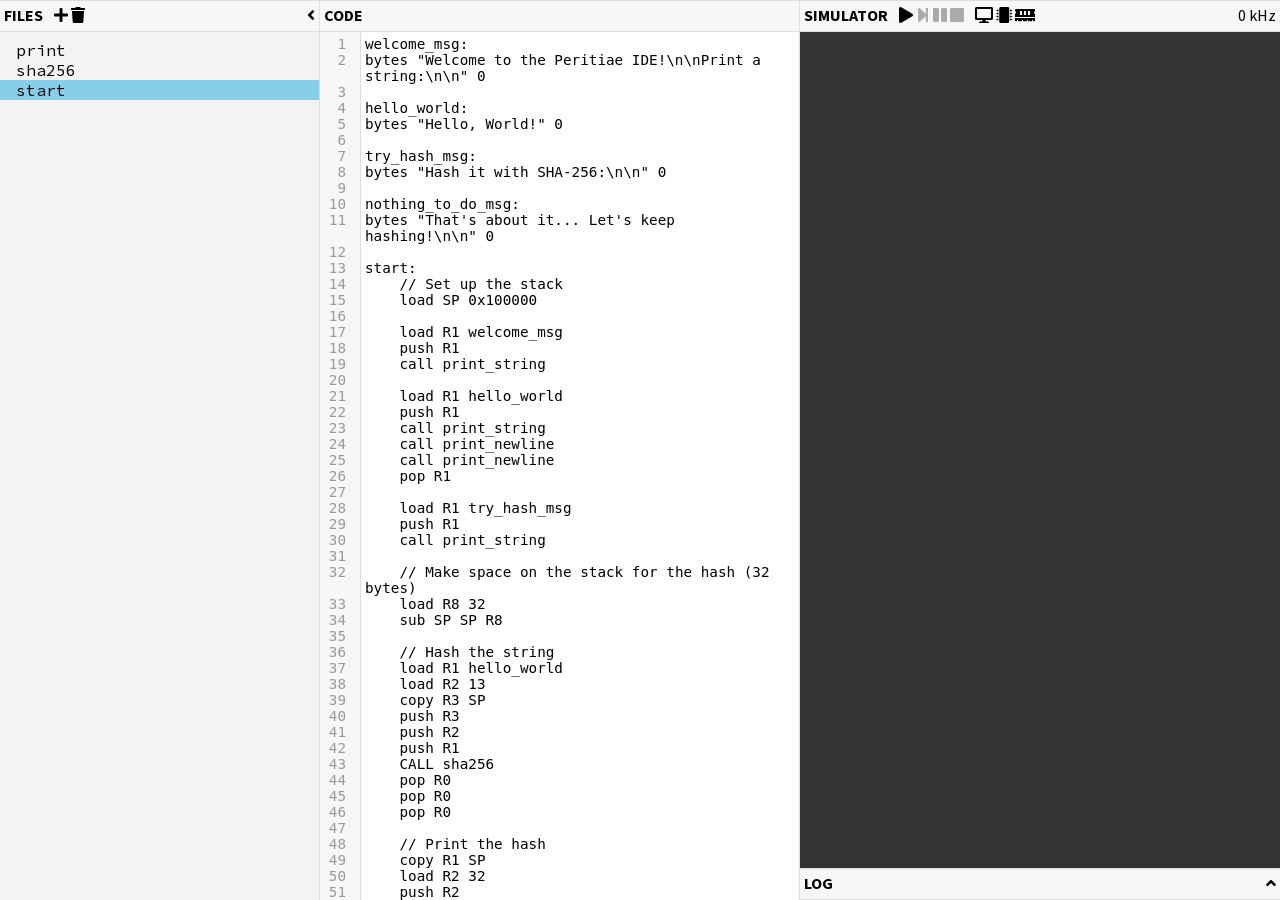
<file: demo/index.html>
<!DOCTYPE html>
<html translate="no">
  <head>
    <meta charset="utf-8">
    <meta name="google" content="notranslate" />
    <title>Peritiae IDE</title>

    <link rel=stylesheet href="https://cdnjs.cloudflare.com/ajax/libs/font-awesome/5.15.3/css/all.min.css">
    <link rel=stylesheet href="css/codemirror.css">
    <link rel=stylesheet href="fonts/source-code-pro.css">
    <link rel=stylesheet href="fonts/source-sans-3.css">
    <link rel=stylesheet href="css/page.css">
    <script src="https://code.jquery.com/jquery-3.6.0.slim.min.js"></script>
    <script src="js/codemirror.js"></script>
    <script src="js/page.js"></script>
  </head>
  <body>
    <div id='text-size' style='padding: 0; margin: 0; visibility: hidden; position: absolute;'>W</div>
    <div id='page-container'>

      <div id='collapsed-file-list-container' style='display: none;'>
        <div class='toolbar'>
          <span id='files-show' title='Show file list' class='toolbar-button'>
            <i class="fas fa-angle-right"></i>
          </span>
        </div>
      </div><!--collapsed-file-list-container-->

      <div id='file-list-container'>
        <div class='toolbar noselect'>
          <span style='margin-right: 0.5em;'>Files</span>
          <span id='create-file' title='Create file' class='toolbar-button'>
            <i class="fas fa-plus"></i>
          </span>
          <span id='delete-file' title='Delete file' class='toolbar-button'>
            <i class="fas fa-trash"></i>
          </span>
          <span id='files-hide' title='Hide file list' class='toolbar-button' style='float: right;'>
            <i class="fas fa-angle-left"></i>
          </span>
        </div>
        <div id='file-list'></div>
      </div><!--file-list-container-->

      <div id='code-container'>
        <div id='code-container-column' class='container-column'>
          <div class='toolbar noselect'>
            <span style='margin-right: 0.5em;'>Code</span>
            <!--
            <span id="save" title='Save' class='toolbar-button'>
              <i class="fas fa-save"></i>
            </span>
            <span id="create-link" title='Create link' class='toolbar-button'>
              <i class="fas fa-link"></i>
            </span>
            <span id="help" title='Help' class='toolbar-button'>
              <i class="fas fa-info-circle"></i>
            </span>
            -->
          </div>
          <!--CodeMirror goes here.-->
        </div> <!--container-column-->
      </div> <!--code-container-->

      <div id='console-container'>
        <div class='container-column'>
          <div class='toolbar'>
            <span id="vm-controls" class="noselect">
              <span style='margin-right: 0.5em;'>Simulator</span>
              <span id="run" title='Run simulator' class='toolbar-button enabled'>
                <i class="fas fa-play"></i>
              </span>
              <span id="step" title='Step single instruction' class='toolbar-button disabled'>
                <i class="fas fa-step-forward"></i>
              </span>
              <span id="pause" title='Pause simulator' class='toolbar-button disabled'>
                <i class="fas fa-pause"></i>
              </span>
              <span id="stop" title='Stop simulator' class='toolbar-button disabled'>
                <i class="fas fa-stop"></i>
              </span>
            </span>
            <span id="debug-controls" class="noselect">
              <span id="terminal" title='Terminal' class='toolbar-button'>
                <i class="fas fa-desktop"></i>
              </span>
              <span id="registers" title='CPU state' class='toolbar-button'>
                <i class="fas fa-microchip"></i>
              </span>
              <span id="memory" title='Memory' class='toolbar-button'>
                <i class="fas fa-memory"></i>
              </span>
            </span>
            <span id='clock-freq' style='float: right; font-weight: normal; text-transform: none;'>
             0 kHz
            </span>
          </div>
          <div id='console-wrapper'>
            <canvas id='console'></canvas>
            <div id='cpu-info' style='display: none;'>
              <table>
                <tr>
                  <th>Register</th>
                  <th>Hex</th>
                  <th>Unsigned</th>
                  <th>Signed</th>
                </tr>
                <!--{{{-->
                <tr>
                  <td>PC</td>
                  <td class='register-value' id='cpu-info-pc-hex'></td>
                  <td class='register-value' id='cpu-info-pc-unsigned'></td>
                  <td class='register-value' id='cpu-info-pc-signed'></td>
                </tr>
                <tr>
                  <td>BP</td>
                  <td class='register-value' id='cpu-info-bp-hex'></td>
                  <td class='register-value' id='cpu-info-bp-unsigned'></td>
                  <td class='register-value' id='cpu-info-bp-signed'></td>
                </tr>
                <tr>
                  <td>SP</td>
                  <td class='register-value' id='cpu-info-sp-hex'></td>
                  <td class='register-value' id='cpu-info-sp-unsigned'></td>
                  <td class='register-value' id='cpu-info-sp-signed'></td>
                </tr>
                <tr>
                  <td>R0</td>
                  <td class='register-value' id='cpu-info-r0-hex'></td>
                  <td class='register-value' id='cpu-info-r0-unsigned'></td>
                  <td class='register-value' id='cpu-info-r0-signed'></td>
                </tr>
                <tr>
                  <td>R1</td>
                  <td class='register-value' id='cpu-info-r1-hex'></td>
                  <td class='register-value' id='cpu-info-r1-unsigned'></td>
                  <td class='register-value' id='cpu-info-r1-signed'></td>
                </tr>
                <tr>
                  <td>R2</td>
                  <td class='register-value' id='cpu-info-r2-hex'></td>
                  <td class='register-value' id='cpu-info-r2-unsigned'></td>
                  <td class='register-value' id='cpu-info-r2-signed'></td>
                </tr>
                <tr>
                  <td>R3</td>
                  <td class='register-value' id='cpu-info-r3-hex'></td>
                  <td class='register-value' id='cpu-info-r3-unsigned'></td>
                  <td class='register-value' id='cpu-info-r3-signed'></td>
                </tr>
                <tr>
                  <td>R4</td>
                  <td class='register-value' id='cpu-info-r4-hex'></td>
                  <td class='register-value' id='cpu-info-r4-unsigned'></td>
                  <td class='register-value' id='cpu-info-r4-signed'></td>
                </tr>
                <tr>
                  <td>R5</td>
                  <td class='register-value' id='cpu-info-r5-hex'></td>
                  <td class='register-value' id='cpu-info-r5-unsigned'></td>
                  <td class='register-value' id='cpu-info-r5-signed'></td>
                </tr>
                <tr>
                  <td>R6</td>
                  <td class='register-value' id='cpu-info-r6-hex'></td>
                  <td class='register-value' id='cpu-info-r6-unsigned'></td>
                  <td class='register-value' id='cpu-info-r6-signed'></td>
                </tr>
                <tr>
                  <td>R7</td>
                  <td class='register-value' id='cpu-info-r7-hex'></td>
                  <td class='register-value' id='cpu-info-r7-unsigned'></td>
                  <td class='register-value' id='cpu-info-r7-signed'></td>
                </tr>
                <tr>
                  <td>R8</td>
                  <td class='register-value' id='cpu-info-r8-hex'></td>
                  <td class='register-value' id='cpu-info-r8-unsigned'></td>
                  <td class='register-value' id='cpu-info-r8-signed'></td>
                </tr>
                <!--}}}-->
              </table>
              <table>
                <tr><th colspan=2>Flags</th></tr>
                <tr>
                  <td>Overflow</td>
                  <td class='flag-value' id='cpu-info-overflow'></td>
                </tr>
                <tr>
                  <td>Carry</td>
                  <td class='flag-value' id='cpu-info-carry'></td>
                </tr>
                <tr>
                  <td>Sign</td>
                  <td class='flag-value' id='cpu-info-sign'></td>
                </tr>
                <tr>
                  <td>Zero</td>
                  <td class='flag-value' id='cpu-info-zero'></td>
                </tr>
                <tr>
                  <td>Halt</td>
                  <td class='flag-value' id='cpu-info-halt'></td>
                </tr>
              </table>
            </div><!--cpu-info-->
            <div id='memory-info' style='display: none;'>
              <nav style='text-align: center; margin-top: 1em;'>
                <label for='memory-info-search'><i class="fas fa-search"></i></label>
                <input id='memory-info-search' type='text' placeholder='Address (hex)'>
              </nav>

              <table id='memory-data' style='margin: 1em auto 0 auto;'>
                <tr>
                  <th>Offset</th>
                  <th>00</th><th>01</th><th>02</th><th>03</th>
                  <th>04</th><th>05</th><th>06</th><th>07</th>
                  <th>08</th><th>09</th><th>0a</th><th>0b</th>
                  <th>0c</th><th>0d</th><th>0e</th><th>0f</th>
                </tr>
                <!--{{{-->
                <tr>
                  <th></th>
                  <td></td><td></td><td></td><td></td>
                  <td></td><td></td><td></td><td></td>
                  <td></td><td></td><td></td><td></td>
                  <td></td><td></td><td></td><td></td>
                </tr>
                <tr>
                  <th></th>
                  <td></td><td></td><td></td><td></td>
                  <td></td><td></td><td></td><td></td>
                  <td></td><td></td><td></td><td></td>
                  <td></td><td></td><td></td><td></td>
                </tr>
                <tr>
                  <th></th>
                  <td></td><td></td><td></td><td></td>
                  <td></td><td></td><td></td><td></td>
                  <td></td><td></td><td></td><td></td>
                  <td></td><td></td><td></td><td></td>
                </tr>
                <tr>
                  <th></th>
                  <td></td><td></td><td></td><td></td>
                  <td></td><td></td><td></td><td></td>
                  <td></td><td></td><td></td><td></td>
                  <td></td><td></td><td></td><td></td>
                </tr>
                <tr>
                  <th></th>
                  <td></td><td></td><td></td><td></td>
                  <td></td><td></td><td></td><td></td>
                  <td></td><td></td><td></td><td></td>
                  <td></td><td></td><td></td><td></td>
                </tr>
                <tr>
                  <th></th>
                  <td></td><td></td><td></td><td></td>
                  <td></td><td></td><td></td><td></td>
                  <td></td><td></td><td></td><td></td>
                  <td></td><td></td><td></td><td></td>
                </tr>
                <tr>
                  <th></th>
                  <td></td><td></td><td></td><td></td>
                  <td></td><td></td><td></td><td></td>
                  <td></td><td></td><td></td><td></td>
                  <td></td><td></td><td></td><td></td>
                </tr>
                <tr>
                  <th></th>
                  <td></td><td></td><td></td><td></td>
                  <td></td><td></td><td></td><td></td>
                  <td></td><td></td><td></td><td></td>
                  <td></td><td></td><td></td><td></td>
                </tr>
                <tr>
                  <th></th>
                  <td></td><td></td><td></td><td></td>
                  <td></td><td></td><td></td><td></td>
                  <td></td><td></td><td></td><td></td>
                  <td></td><td></td><td></td><td></td>
                </tr>
                <tr>
                  <th></th>
                  <td></td><td></td><td></td><td></td>
                  <td></td><td></td><td></td><td></td>
                  <td></td><td></td><td></td><td></td>
                  <td></td><td></td><td></td><td></td>
                </tr>
                <tr>
                  <th></th>
                  <td></td><td></td><td></td><td></td>
                  <td></td><td></td><td></td><td></td>
                  <td></td><td></td><td></td><td></td>
                  <td></td><td></td><td></td><td></td>
                </tr>
                <tr>
                  <th></th>
                  <td></td><td></td><td></td><td></td>
                  <td></td><td></td><td></td><td></td>
                  <td></td><td></td><td></td><td></td>
                  <td></td><td></td><td></td><td></td>
                </tr>
                <tr>
                  <th></th>
                  <td></td><td></td><td></td><td></td>
                  <td></td><td></td><td></td><td></td>
                  <td></td><td></td><td></td><td></td>
                  <td></td><td></td><td></td><td></td>
                </tr>
                <tr>
                  <th></th>
                  <td></td><td></td><td></td><td></td>
                  <td></td><td></td><td></td><td></td>
                  <td></td><td></td><td></td><td></td>
                  <td></td><td></td><td></td><td></td>
                </tr>
                <tr>
                  <th></th>
                  <td></td><td></td><td></td><td></td>
                  <td></td><td></td><td></td><td></td>
                  <td></td><td></td><td></td><td></td>
                  <td></td><td></td><td></td><td></td>
                </tr>
                <tr>
                  <th></th>
                  <td></td><td></td><td></td><td></td>
                  <td></td><td></td><td></td><td></td>
                  <td></td><td></td><td></td><td></td>
                  <td></td><td></td><td></td><td></td>
                </tr>
                <tr>
                  <th></th>
                  <td></td><td></td><td></td><td></td>
                  <td></td><td></td><td></td><td></td>
                  <td></td><td></td><td></td><td></td>
                  <td></td><td></td><td></td><td></td>
                </tr>
                <tr>
                  <th></th>
                  <td></td><td></td><td></td><td></td>
                  <td></td><td></td><td></td><td></td>
                  <td></td><td></td><td></td><td></td>
                  <td></td><td></td><td></td><td></td>
                </tr>
                <tr>
                  <th></th>
                  <td></td><td></td><td></td><td></td>
                  <td></td><td></td><td></td><td></td>
                  <td></td><td></td><td></td><td></td>
                  <td></td><td></td><td></td><td></td>
                </tr>
                <tr>
                  <th></th>
                  <td></td><td></td><td></td><td></td>
                  <td></td><td></td><td></td><td></td>
                  <td></td><td></td><td></td><td></td>
                  <td></td><td></td><td></td><td></td>
                </tr>
                <tr>
                  <th></th>
                  <td></td><td></td><td></td><td></td>
                  <td></td><td></td><td></td><td></td>
                  <td></td><td></td><td></td><td></td>
                  <td></td><td></td><td></td><td></td>
                </tr>
                <tr>
                  <th></th>
                  <td></td><td></td><td></td><td></td>
                  <td></td><td></td><td></td><td></td>
                  <td></td><td></td><td></td><td></td>
                  <td></td><td></td><td></td><td></td>
                </tr>
                <tr>
                  <th></th>
                  <td></td><td></td><td></td><td></td>
                  <td></td><td></td><td></td><td></td>
                  <td></td><td></td><td></td><td></td>
                  <td></td><td></td><td></td><td></td>
                </tr>
                <tr>
                  <th></th>
                  <td></td><td></td><td></td><td></td>
                  <td></td><td></td><td></td><td></td>
                  <td></td><td></td><td></td><td></td>
                  <td></td><td></td><td></td><td></td>
                </tr>
                <tr>
                  <th></th>
                  <td></td><td></td><td></td><td></td>
                  <td></td><td></td><td></td><td></td>
                  <td></td><td></td><td></td><td></td>
                  <td></td><td></td><td></td><td></td>
                </tr>
                <tr>
                  <th></th>
                  <td></td><td></td><td></td><td></td>
                  <td></td><td></td><td></td><td></td>
                  <td></td><td></td><td></td><td></td>
                  <td></td><td></td><td></td><td></td>
                </tr>
                <tr>
                  <th></th>
                  <td></td><td></td><td></td><td></td>
                  <td></td><td></td><td></td><td></td>
                  <td></td><td></td><td></td><td></td>
                  <td></td><td></td><td></td><td></td>
                </tr>
                <tr>
                  <th></th>
                  <td></td><td></td><td></td><td></td>
                  <td></td><td></td><td></td><td></td>
                  <td></td><td></td><td></td><td></td>
                  <td></td><td></td><td></td><td></td>
                </tr>
                <tr>
                  <th></th>
                  <td></td><td></td><td></td><td></td>
                  <td></td><td></td><td></td><td></td>
                  <td></td><td></td><td></td><td></td>
                  <td></td><td></td><td></td><td></td>
                </tr>
                <tr>
                  <th></th>
                  <td></td><td></td><td></td><td></td>
                  <td></td><td></td><td></td><td></td>
                  <td></td><td></td><td></td><td></td>
                  <td></td><td></td><td></td><td></td>
                </tr>
                <tr>
                  <th></th>
                  <td></td><td></td><td></td><td></td>
                  <td></td><td></td><td></td><td></td>
                  <td></td><td></td><td></td><td></td>
                  <td></td><td></td><td></td><td></td>
                </tr>
                <tr>
                  <th></th>
                  <td></td><td></td><td></td><td></td>
                  <td></td><td></td><td></td><td></td>
                  <td></td><td></td><td></td><td></td>
                  <td></td><td></td><td></td><td></td>
                </tr>
                <!--}}}-->
              </table>
            </div><!--memory-info-->
          </div><!--console-wrapper-->

          <div class='toolbar'>
            <span>Log</span>
            <span id='log-hide' title='Hide log' class='toolbar-button' style='float: right; display: none;'>
              <i class="fas fa-angle-down"></i>
            </span>
            <span id='log-show' title='Show log' class='toolbar-button' style='float: right;'>
              <i class="fas fa-angle-up"></i>
            </span>
          </div>
          <div id='log' style='flex: 1 0 auto; max-height: 50%; display: none;'></div>

        </div> <!--container-column-->
      </div> <!--console-container-->
    </div> <!--page-container-->

    <div id='create-file-modal' class='modal-overlay' style='display: none;'>
      <div class='modal-content'>
        <div class='modal-header'>
          <span style='font-weight: bold;'>Create File</span>
          <span class='modal-close toolbar-button'>
            <i class="fas fa-window-close"></i>
          </span>
        </div>
        <div class='modal-body'>
          <label for='create-file-name'>File name</label>
          <input id='create-file-name' type="text" style="width: 20em;">
          <p id='file-name-invalid-chars' style="width: 20em; color: #c44d3b; display: none;">
            File name may only contain alphanumeric characters, underscore (_), dash (-), or forward slash (/).
          </p>
          <p id='file-name-already-exists' style="width: 20em; color: #c44d3b; display: none;">
            A file by this name already exists.
          </p>
          <div style="text-align: right; margin-top: 1em;">
            <button disabled>Create</button>
          </div>
        </div>
      </div>
    </div><!--create-file-modal-->

    <div id='loading-modal'>
      <div id='loading-modal-content'>
        <p>Loading...</p>
      </div>
    </div>

  </body>
</html>
<!-- You're still here? It's over. Go home. Go! -->
</file>
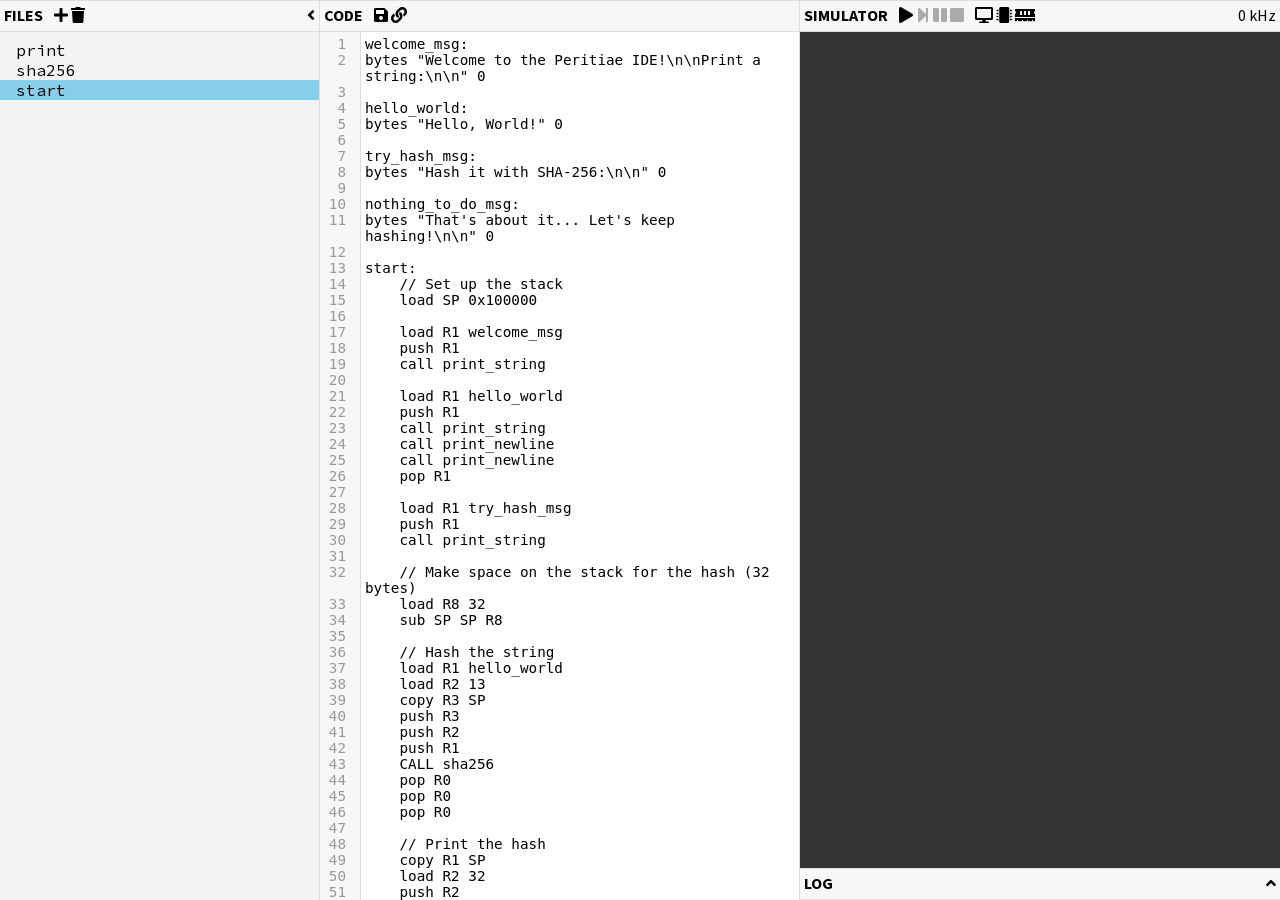
<file: peritiae-demo/index.html>
<!DOCTYPE html>
<html translate="no">
  <head>
    <meta charset="utf-8">
    <meta name="google" content="notranslate" />
    <title>Peritiae IDE</title>

    <link rel=stylesheet href="https://cdnjs.cloudflare.com/ajax/libs/font-awesome/5.15.3/css/all.min.css">
    <link rel=stylesheet href="css/codemirror.css">
    <link rel=stylesheet href="fonts/source-code-pro.css">
    <link rel=stylesheet href="fonts/source-sans-3.css">
    <link rel=stylesheet href="css/page.css">
    <script src="https://code.jquery.com/jquery-3.6.0.slim.min.js"></script>
    <script src="js/codemirror.js"></script>
    <script src="js/page.js"></script>
  </head>
  <body>
    <div id='text-size' style='padding: 0; margin: 0; visibility: hidden; position: absolute;'>W</div>
    <div id='page-container'>

      <div id='collapsed-file-list-container' style='display: none;'>
        <div class='toolbar'>
          <span id='files-show' title='Show file list' class='toolbar-button'>
            <i class="fas fa-angle-right"></i>
          </span>
        </div>
      </div><!--collapsed-file-list-container-->

      <div id='file-list-container'>
        <div class='toolbar noselect'>
          <span style='margin-right: 0.5em;'>Files</span>
          <span id='create-file' title='Create file' class='toolbar-button'>
            <i class="fas fa-plus"></i>
          </span>
          <span id='delete-file' title='Delete file' class='toolbar-button'>
            <i class="fas fa-trash"></i>
          </span>
          <span id='files-hide' title='Hide file list' class='toolbar-button' style='float: right;'>
            <i class="fas fa-angle-left"></i>
          </span>
        </div>
        <div id='file-list'></div>
      </div><!--file-list-container-->

      <div id='code-container'>
        <div id='code-container-column' class='container-column'>
          <div class='toolbar noselect'>
            <span style='margin-right: 0.5em;'>Code</span>
            <span id="save" title='Save' class='toolbar-button'>
              <i class="fas fa-save"></i>
            </span>
            <span id="create-link" title='Create link' class='toolbar-button'>
              <i class="fas fa-link"></i>
            </span>
            <!--
            <span id="help" title='Help' class='toolbar-button'>
              <i class="fas fa-info-circle"></i>
            </span>
            -->
          </div>
          <!--CodeMirror goes here.-->
        </div> <!--container-column-->
      </div> <!--code-container-->

      <div id='console-container'>
        <div class='container-column'>
          <div class='toolbar'>
            <span id="vm-controls" class="noselect">
              <span style='margin-right: 0.5em;'>Simulator</span>
              <span id="run" title='Run simulator' class='toolbar-button enabled'>
                <i class="fas fa-play"></i>
              </span>
              <span id="step" title='Step single instruction' class='toolbar-button disabled'>
                <i class="fas fa-step-forward"></i>
              </span>
              <span id="pause" title='Pause simulator' class='toolbar-button disabled'>
                <i class="fas fa-pause"></i>
              </span>
              <span id="stop" title='Stop simulator' class='toolbar-button disabled'>
                <i class="fas fa-stop"></i>
              </span>
            </span>
            <span id="debug-controls" class="noselect">
              <span id="terminal" title='Terminal' class='toolbar-button'>
                <i class="fas fa-desktop"></i>
              </span>
              <span id="registers" title='CPU state' class='toolbar-button'>
                <i class="fas fa-microchip"></i>
              </span>
              <span id="memory" title='Memory' class='toolbar-button'>
                <i class="fas fa-memory"></i>
              </span>
            </span>
            <span id='clock-freq' style='float: right; font-weight: normal; text-transform: none;'>
             0 kHz
            </span>
          </div>
          <div id='console-wrapper'>
            <canvas id='console'></canvas>
            <div id='cpu-info' style='display: none;'>
              <table>
                <tr>
                  <th>Register</th>
                  <th>Hex</th>
                  <th>Unsigned</th>
                  <th>Signed</th>
                </tr>
                <!--{{{-->
                <tr>
                  <td>PC</td>
                  <td class='register-value' id='cpu-info-pc-hex'></td>
                  <td class='register-value' id='cpu-info-pc-unsigned'></td>
                  <td class='register-value' id='cpu-info-pc-signed'></td>
                </tr>
                <tr>
                  <td>BP</td>
                  <td class='register-value' id='cpu-info-bp-hex'></td>
                  <td class='register-value' id='cpu-info-bp-unsigned'></td>
                  <td class='register-value' id='cpu-info-bp-signed'></td>
                </tr>
                <tr>
                  <td>SP</td>
                  <td class='register-value' id='cpu-info-sp-hex'></td>
                  <td class='register-value' id='cpu-info-sp-unsigned'></td>
                  <td class='register-value' id='cpu-info-sp-signed'></td>
                </tr>
                <tr>
                  <td>R0</td>
                  <td class='register-value' id='cpu-info-r0-hex'></td>
                  <td class='register-value' id='cpu-info-r0-unsigned'></td>
                  <td class='register-value' id='cpu-info-r0-signed'></td>
                </tr>
                <tr>
                  <td>R1</td>
                  <td class='register-value' id='cpu-info-r1-hex'></td>
                  <td class='register-value' id='cpu-info-r1-unsigned'></td>
                  <td class='register-value' id='cpu-info-r1-signed'></td>
                </tr>
                <tr>
                  <td>R2</td>
                  <td class='register-value' id='cpu-info-r2-hex'></td>
                  <td class='register-value' id='cpu-info-r2-unsigned'></td>
                  <td class='register-value' id='cpu-info-r2-signed'></td>
                </tr>
                <tr>
                  <td>R3</td>
                  <td class='register-value' id='cpu-info-r3-hex'></td>
                  <td class='register-value' id='cpu-info-r3-unsigned'></td>
                  <td class='register-value' id='cpu-info-r3-signed'></td>
                </tr>
                <tr>
                  <td>R4</td>
                  <td class='register-value' id='cpu-info-r4-hex'></td>
                  <td class='register-value' id='cpu-info-r4-unsigned'></td>
                  <td class='register-value' id='cpu-info-r4-signed'></td>
                </tr>
                <tr>
                  <td>R5</td>
                  <td class='register-value' id='cpu-info-r5-hex'></td>
                  <td class='register-value' id='cpu-info-r5-unsigned'></td>
                  <td class='register-value' id='cpu-info-r5-signed'></td>
                </tr>
                <tr>
                  <td>R6</td>
                  <td class='register-value' id='cpu-info-r6-hex'></td>
                  <td class='register-value' id='cpu-info-r6-unsigned'></td>
                  <td class='register-value' id='cpu-info-r6-signed'></td>
                </tr>
                <tr>
                  <td>R7</td>
                  <td class='register-value' id='cpu-info-r7-hex'></td>
                  <td class='register-value' id='cpu-info-r7-unsigned'></td>
                  <td class='register-value' id='cpu-info-r7-signed'></td>
                </tr>
                <tr>
                  <td>R8</td>
                  <td class='register-value' id='cpu-info-r8-hex'></td>
                  <td class='register-value' id='cpu-info-r8-unsigned'></td>
                  <td class='register-value' id='cpu-info-r8-signed'></td>
                </tr>
                <!--}}}-->
              </table>
              <table>
                <tr><th colspan=2>Flags</th></tr>
                <tr>
                  <td>Overflow</td>
                  <td class='flag-value' id='cpu-info-overflow'></td>
                </tr>
                <tr>
                  <td>Carry</td>
                  <td class='flag-value' id='cpu-info-carry'></td>
                </tr>
                <tr>
                  <td>Sign</td>
                  <td class='flag-value' id='cpu-info-sign'></td>
                </tr>
                <tr>
                  <td>Zero</td>
                  <td class='flag-value' id='cpu-info-zero'></td>
                </tr>
                <tr>
                  <td>Halt</td>
                  <td class='flag-value' id='cpu-info-halt'></td>
                </tr>
              </table>
            </div><!--cpu-info-->
            <div id='memory-info' style='display: none;'>
              <nav style='text-align: center; margin-top: 1em;'>
                <label for='memory-info-search'><i class="fas fa-search"></i></label>
                <input id='memory-info-search' type='text' placeholder='Address (hex)'>
              </nav>

              <table id='memory-data' style='margin: 1em auto 0 auto;'>
                <tr>
                  <th>Offset</th>
                  <th>00</th><th>01</th><th>02</th><th>03</th>
                  <th>04</th><th>05</th><th>06</th><th>07</th>
                  <th>08</th><th>09</th><th>0a</th><th>0b</th>
                  <th>0c</th><th>0d</th><th>0e</th><th>0f</th>
                </tr>
                <!--{{{-->
                <tr>
                  <th></th>
                  <td></td><td></td><td></td><td></td>
                  <td></td><td></td><td></td><td></td>
                  <td></td><td></td><td></td><td></td>
                  <td></td><td></td><td></td><td></td>
                </tr>
                <tr>
                  <th></th>
                  <td></td><td></td><td></td><td></td>
                  <td></td><td></td><td></td><td></td>
                  <td></td><td></td><td></td><td></td>
                  <td></td><td></td><td></td><td></td>
                </tr>
                <tr>
                  <th></th>
                  <td></td><td></td><td></td><td></td>
                  <td></td><td></td><td></td><td></td>
                  <td></td><td></td><td></td><td></td>
                  <td></td><td></td><td></td><td></td>
                </tr>
                <tr>
                  <th></th>
                  <td></td><td></td><td></td><td></td>
                  <td></td><td></td><td></td><td></td>
                  <td></td><td></td><td></td><td></td>
                  <td></td><td></td><td></td><td></td>
                </tr>
                <tr>
                  <th></th>
                  <td></td><td></td><td></td><td></td>
                  <td></td><td></td><td></td><td></td>
                  <td></td><td></td><td></td><td></td>
                  <td></td><td></td><td></td><td></td>
                </tr>
                <tr>
                  <th></th>
                  <td></td><td></td><td></td><td></td>
                  <td></td><td></td><td></td><td></td>
                  <td></td><td></td><td></td><td></td>
                  <td></td><td></td><td></td><td></td>
                </tr>
                <tr>
                  <th></th>
                  <td></td><td></td><td></td><td></td>
                  <td></td><td></td><td></td><td></td>
                  <td></td><td></td><td></td><td></td>
                  <td></td><td></td><td></td><td></td>
                </tr>
                <tr>
                  <th></th>
                  <td></td><td></td><td></td><td></td>
                  <td></td><td></td><td></td><td></td>
                  <td></td><td></td><td></td><td></td>
                  <td></td><td></td><td></td><td></td>
                </tr>
                <tr>
                  <th></th>
                  <td></td><td></td><td></td><td></td>
                  <td></td><td></td><td></td><td></td>
                  <td></td><td></td><td></td><td></td>
                  <td></td><td></td><td></td><td></td>
                </tr>
                <tr>
                  <th></th>
                  <td></td><td></td><td></td><td></td>
                  <td></td><td></td><td></td><td></td>
                  <td></td><td></td><td></td><td></td>
                  <td></td><td></td><td></td><td></td>
                </tr>
                <tr>
                  <th></th>
                  <td></td><td></td><td></td><td></td>
                  <td></td><td></td><td></td><td></td>
                  <td></td><td></td><td></td><td></td>
                  <td></td><td></td><td></td><td></td>
                </tr>
                <tr>
                  <th></th>
                  <td></td><td></td><td></td><td></td>
                  <td></td><td></td><td></td><td></td>
                  <td></td><td></td><td></td><td></td>
                  <td></td><td></td><td></td><td></td>
                </tr>
                <tr>
                  <th></th>
                  <td></td><td></td><td></td><td></td>
                  <td></td><td></td><td></td><td></td>
                  <td></td><td></td><td></td><td></td>
                  <td></td><td></td><td></td><td></td>
                </tr>
                <tr>
                  <th></th>
                  <td></td><td></td><td></td><td></td>
                  <td></td><td></td><td></td><td></td>
                  <td></td><td></td><td></td><td></td>
                  <td></td><td></td><td></td><td></td>
                </tr>
                <tr>
                  <th></th>
                  <td></td><td></td><td></td><td></td>
                  <td></td><td></td><td></td><td></td>
                  <td></td><td></td><td></td><td></td>
                  <td></td><td></td><td></td><td></td>
                </tr>
                <tr>
                  <th></th>
                  <td></td><td></td><td></td><td></td>
                  <td></td><td></td><td></td><td></td>
                  <td></td><td></td><td></td><td></td>
                  <td></td><td></td><td></td><td></td>
                </tr>
                <tr>
                  <th></th>
                  <td></td><td></td><td></td><td></td>
                  <td></td><td></td><td></td><td></td>
                  <td></td><td></td><td></td><td></td>
                  <td></td><td></td><td></td><td></td>
                </tr>
                <tr>
                  <th></th>
                  <td></td><td></td><td></td><td></td>
                  <td></td><td></td><td></td><td></td>
                  <td></td><td></td><td></td><td></td>
                  <td></td><td></td><td></td><td></td>
                </tr>
                <tr>
                  <th></th>
                  <td></td><td></td><td></td><td></td>
                  <td></td><td></td><td></td><td></td>
                  <td></td><td></td><td></td><td></td>
                  <td></td><td></td><td></td><td></td>
                </tr>
                <tr>
                  <th></th>
                  <td></td><td></td><td></td><td></td>
                  <td></td><td></td><td></td><td></td>
                  <td></td><td></td><td></td><td></td>
                  <td></td><td></td><td></td><td></td>
                </tr>
                <tr>
                  <th></th>
                  <td></td><td></td><td></td><td></td>
                  <td></td><td></td><td></td><td></td>
                  <td></td><td></td><td></td><td></td>
                  <td></td><td></td><td></td><td></td>
                </tr>
                <tr>
                  <th></th>
                  <td></td><td></td><td></td><td></td>
                  <td></td><td></td><td></td><td></td>
                  <td></td><td></td><td></td><td></td>
                  <td></td><td></td><td></td><td></td>
                </tr>
                <tr>
                  <th></th>
                  <td></td><td></td><td></td><td></td>
                  <td></td><td></td><td></td><td></td>
                  <td></td><td></td><td></td><td></td>
                  <td></td><td></td><td></td><td></td>
                </tr>
                <tr>
                  <th></th>
                  <td></td><td></td><td></td><td></td>
                  <td></td><td></td><td></td><td></td>
                  <td></td><td></td><td></td><td></td>
                  <td></td><td></td><td></td><td></td>
                </tr>
                <tr>
                  <th></th>
                  <td></td><td></td><td></td><td></td>
                  <td></td><td></td><td></td><td></td>
                  <td></td><td></td><td></td><td></td>
                  <td></td><td></td><td></td><td></td>
                </tr>
                <tr>
                  <th></th>
                  <td></td><td></td><td></td><td></td>
                  <td></td><td></td><td></td><td></td>
                  <td></td><td></td><td></td><td></td>
                  <td></td><td></td><td></td><td></td>
                </tr>
                <tr>
                  <th></th>
                  <td></td><td></td><td></td><td></td>
                  <td></td><td></td><td></td><td></td>
                  <td></td><td></td><td></td><td></td>
                  <td></td><td></td><td></td><td></td>
                </tr>
                <tr>
                  <th></th>
                  <td></td><td></td><td></td><td></td>
                  <td></td><td></td><td></td><td></td>
                  <td></td><td></td><td></td><td></td>
                  <td></td><td></td><td></td><td></td>
                </tr>
                <tr>
                  <th></th>
                  <td></td><td></td><td></td><td></td>
                  <td></td><td></td><td></td><td></td>
                  <td></td><td></td><td></td><td></td>
                  <td></td><td></td><td></td><td></td>
                </tr>
                <tr>
                  <th></th>
                  <td></td><td></td><td></td><td></td>
                  <td></td><td></td><td></td><td></td>
                  <td></td><td></td><td></td><td></td>
                  <td></td><td></td><td></td><td></td>
                </tr>
                <tr>
                  <th></th>
                  <td></td><td></td><td></td><td></td>
                  <td></td><td></td><td></td><td></td>
                  <td></td><td></td><td></td><td></td>
                  <td></td><td></td><td></td><td></td>
                </tr>
                <tr>
                  <th></th>
                  <td></td><td></td><td></td><td></td>
                  <td></td><td></td><td></td><td></td>
                  <td></td><td></td><td></td><td></td>
                  <td></td><td></td><td></td><td></td>
                </tr>
                <!--}}}-->
              </table>
            </div><!--memory-info-->
          </div><!--console-wrapper-->

          <div class='toolbar'>
            <span>Log</span>
            <span id='log-hide' title='Hide log' class='toolbar-button' style='float: right; display: none;'>
              <i class="fas fa-angle-down"></i>
            </span>
            <span id='log-show' title='Show log' class='toolbar-button' style='float: right;'>
              <i class="fas fa-angle-up"></i>
            </span>
          </div>
          <div id='log' style='flex: 1 0 auto; max-height: 50%; display: none;'></div>

        </div> <!--container-column-->
      </div> <!--console-container-->
    </div> <!--page-container-->

    <div id='create-file-modal' class='modal-overlay' style='display: none;'>
      <div class='modal-content'>
        <div class='modal-header'>
          <span style='font-weight: bold;'>Create File</span>
          <span class='modal-close toolbar-button'>
            <i class="fas fa-window-close"></i>
          </span>
        </div>
        <div class='modal-body'>
          <label for='create-file-name'>File name</label>
          <input id='create-file-name' type="text" style="width: 20em;">
          <p id='file-name-invalid-chars' style="width: 20em; color: #c44d3b; display: none;">
            File name may only contain alphanumeric characters, underscore (_), dash (-), or forward slash (/).
          </p>
          <p id='file-name-already-exists' style="width: 20em; color: #c44d3b; display: none;">
            A file by this name already exists.
          </p>
          <div style="text-align: right; margin-top: 1em;">
            <button disabled>Create</button>
          </div>
        </div>
      </div>
    </div><!--create-file-modal-->

  </body>
</html>
<!-- You're still here? It's over. Go home. Go! -->
</file>
<file: demo/css/codemirror.css>
/* BASICS */

.CodeMirror {
  /* Set height, width, borders, and global font properties here */
  font-family: monospace;
  height: 300px;
  color: black;
  direction: ltr;
}

/* PADDING */

.CodeMirror-lines {
  padding: 4px 0; /* Vertical padding around content */
}
.CodeMirror pre.CodeMirror-line,
.CodeMirror pre.CodeMirror-line-like {
  padding: 0 4px; /* Horizontal padding of content */
}

.CodeMirror-scrollbar-filler, .CodeMirror-gutter-filler {
  background-color: white; /* The little square between H and V scrollbars */
}

/* GUTTER */

.CodeMirror-gutters {
  border-right: 1px solid #ddd;
  background-color: #f7f7f7;
  white-space: nowrap;
}
.CodeMirror-linenumbers {}
.CodeMirror-linenumber {
  padding: 0 3px 0 5px;
  min-width: 20px;
  text-align: right;
  color: #999;
  white-space: nowrap;
}

.CodeMirror-guttermarker { color: black; }
.CodeMirror-guttermarker-subtle { color: #999; }

/* CURSOR */

.CodeMirror-cursor {
  border-left: 1px solid black;
  border-right: none;
  width: 0;
}
/* Shown when moving in bi-directional text */
.CodeMirror div.CodeMirror-secondarycursor {
  border-left: 1px solid silver;
}
.cm-fat-cursor .CodeMirror-cursor {
  width: auto;
  border: 0 !important;
  background: #7e7;
}
.cm-fat-cursor div.CodeMirror-cursors {
  z-index: 1;
}
.cm-fat-cursor-mark {
  background-color: rgba(20, 255, 20, 0.5);
  -webkit-animation: blink 1.06s steps(1) infinite;
  -moz-animation: blink 1.06s steps(1) infinite;
  animation: blink 1.06s steps(1) infinite;
}
.cm-animate-fat-cursor {
  width: auto;
  border: 0;
  -webkit-animation: blink 1.06s steps(1) infinite;
  -moz-animation: blink 1.06s steps(1) infinite;
  animation: blink 1.06s steps(1) infinite;
  background-color: #7e7;
}
@-moz-keyframes blink {
  0% {}
  50% { background-color: transparent; }
  100% {}
}
@-webkit-keyframes blink {
  0% {}
  50% { background-color: transparent; }
  100% {}
}
@keyframes blink {
  0% {}
  50% { background-color: transparent; }
  100% {}
}

/* Can style cursor different in overwrite (non-insert) mode */
.CodeMirror-overwrite .CodeMirror-cursor {}

.cm-tab { display: inline-block; text-decoration: inherit; }

.CodeMirror-rulers {
  position: absolute;
  left: 0; right: 0; top: -50px; bottom: 0;
  overflow: hidden;
}
.CodeMirror-ruler {
  border-left: 1px solid #ccc;
  top: 0; bottom: 0;
  position: absolute;
}

/* DEFAULT THEME */

.cm-s-default .cm-header {color: blue;}
.cm-s-default .cm-quote {color: #090;}
.cm-negative {color: #d44;}
.cm-positive {color: #292;}
.cm-header, .cm-strong {font-weight: bold;}
.cm-em {font-style: italic;}
.cm-link {text-decoration: underline;}
.cm-strikethrough {text-decoration: line-through;}

.cm-s-default .cm-keyword {color: #708;}
.cm-s-default .cm-atom {color: #219;}
.cm-s-default .cm-number {color: #164;}
.cm-s-default .cm-def {color: #00f;}
.cm-s-default .cm-variable,
.cm-s-default .cm-punctuation,
.cm-s-default .cm-property,
.cm-s-default .cm-operator {}
.cm-s-default .cm-variable-2 {color: #05a;}
.cm-s-default .cm-variable-3, .cm-s-default .cm-type {color: #085;}
.cm-s-default .cm-comment {color: #a50;}
.cm-s-default .cm-string {color: #a11;}
.cm-s-default .cm-string-2 {color: #f50;}
.cm-s-default .cm-meta {color: #555;}
.cm-s-default .cm-qualifier {color: #555;}
.cm-s-default .cm-builtin {color: #30a;}
.cm-s-default .cm-bracket {color: #997;}
.cm-s-default .cm-tag {color: #170;}
.cm-s-default .cm-attribute {color: #00c;}
.cm-s-default .cm-hr {color: #999;}
.cm-s-default .cm-link {color: #00c;}

.cm-s-default .cm-error {color: #f00;}
.cm-invalidchar {color: #f00;}

.CodeMirror-composing { border-bottom: 2px solid; }

/* Default styles for common addons */

div.CodeMirror span.CodeMirror-matchingbracket {color: #0b0;}
div.CodeMirror span.CodeMirror-nonmatchingbracket {color: #a22;}
.CodeMirror-matchingtag { background: rgba(255, 150, 0, .3); }
.CodeMirror-activeline-background {background: #e8f2ff;}

/* STOP */

/* The rest of this file contains styles related to the mechanics of
   the editor. You probably shouldn't touch them. */

.CodeMirror {
  position: relative;
  overflow: hidden;
  background: white;
}

.CodeMirror-scroll {
  overflow: scroll !important; /* Things will break if this is overridden */
  /* 50px is the magic margin used to hide the element's real scrollbars */
  /* See overflow: hidden in .CodeMirror */
  margin-bottom: -50px; margin-right: -50px;
  padding-bottom: 50px;
  height: 100%;
  outline: none; /* Prevent dragging from highlighting the element */
  position: relative;
}
.CodeMirror-sizer {
  position: relative;
  border-right: 50px solid transparent;
}

/* The fake, visible scrollbars. Used to force redraw during scrolling
   before actual scrolling happens, thus preventing shaking and
   flickering artifacts. */
.CodeMirror-vscrollbar, .CodeMirror-hscrollbar, .CodeMirror-scrollbar-filler, .CodeMirror-gutter-filler {
  position: absolute;
  z-index: 6;
  display: none;
  outline: none;
}
.CodeMirror-vscrollbar {
  right: 0; top: 0;
  overflow-x: hidden;
  overflow-y: scroll;
}
.CodeMirror-hscrollbar {
  bottom: 0; left: 0;
  overflow-y: hidden;
  overflow-x: scroll;
}
.CodeMirror-scrollbar-filler {
  right: 0; bottom: 0;
}
.CodeMirror-gutter-filler {
  left: 0; bottom: 0;
}

.CodeMirror-gutters {
  position: absolute; left: 0; top: 0;
  min-height: 100%;
  z-index: 3;
}
.CodeMirror-gutter {
  white-space: normal;
  height: 100%;
  display: inline-block;
  vertical-align: top;
  margin-bottom: -50px;
}
.CodeMirror-gutter-wrapper {
  position: absolute;
  z-index: 4;
  background: none !important;
  border: none !important;
}
.CodeMirror-gutter-background {
  position: absolute;
  top: 0; bottom: 0;
  z-index: 4;
}
.CodeMirror-gutter-elt {
  position: absolute;
  cursor: default;
  z-index: 4;
}
.CodeMirror-gutter-wrapper ::selection { background-color: transparent }
.CodeMirror-gutter-wrapper ::-moz-selection { background-color: transparent }

.CodeMirror-lines {
  cursor: text;
  min-height: 1px; /* prevents collapsing before first draw */
}
.CodeMirror pre.CodeMirror-line,
.CodeMirror pre.CodeMirror-line-like {
  /* Reset some styles that the rest of the page might have set */
  -moz-border-radius: 0; -webkit-border-radius: 0; border-radius: 0;
  border-width: 0;
  background: transparent;
  font-family: inherit;
  font-size: inherit;
  margin: 0;
  white-space: pre;
  word-wrap: normal;
  line-height: inherit;
  color: inherit;
  z-index: 2;
  position: relative;
  overflow: visible;
  -webkit-tap-highlight-color: transparent;
  -webkit-font-variant-ligatures: contextual;
  font-variant-ligatures: contextual;
}
.CodeMirror-wrap pre.CodeMirror-line,
.CodeMirror-wrap pre.CodeMirror-line-like {
  word-wrap: break-word;
  white-space: pre-wrap;
  word-break: normal;
}

.CodeMirror-linebackground {
  position: absolute;
  left: 0; right: 0; top: 0; bottom: 0;
  z-index: 0;
}

.CodeMirror-linewidget {
  position: relative;
  z-index: 2;
  padding: 0.1px; /* Force widget margins to stay inside of the container */
}

.CodeMirror-widget {}

.CodeMirror-rtl pre { direction: rtl; }

.CodeMirror-code {
  outline: none;
}

/* Force content-box sizing for the elements where we expect it */
.CodeMirror-scroll,
.CodeMirror-sizer,
.CodeMirror-gutter,
.CodeMirror-gutters,
.CodeMirror-linenumber {
  -moz-box-sizing: content-box;
  box-sizing: content-box;
}

.CodeMirror-measure {
  position: absolute;
  width: 100%;
  height: 0;
  overflow: hidden;
  visibility: hidden;
}

.CodeMirror-cursor {
  position: absolute;
  pointer-events: none;
}
.CodeMirror-measure pre { position: static; }

div.CodeMirror-cursors {
  visibility: hidden;
  position: relative;
  z-index: 3;
}
div.CodeMirror-dragcursors {
  visibility: visible;
}

.CodeMirror-focused div.CodeMirror-cursors {
  visibility: visible;
}

.CodeMirror-selected { background: #d9d9d9; }
.CodeMirror-focused .CodeMirror-selected { background: #d7d4f0; }
.CodeMirror-crosshair { cursor: crosshair; }
.CodeMirror-line::selection, .CodeMirror-line > span::selection, .CodeMirror-line > span > span::selection { background: #d7d4f0; }
.CodeMirror-line::-moz-selection, .CodeMirror-line > span::-moz-selection, .CodeMirror-line > span > span::-moz-selection { background: #d7d4f0; }

.cm-searching {
  background-color: #ffa;
  background-color: rgba(255, 255, 0, .4);
}

/* Used to force a border model for a node */
.cm-force-border { padding-right: .1px; }

@media print {
  /* Hide the cursor when printing */
  .CodeMirror div.CodeMirror-cursors {
    visibility: hidden;
  }
}

/* See issue #2901 */
.cm-tab-wrap-hack:after { content: ''; }

/* Help users use markselection to safely style text background */
span.CodeMirror-selectedtext { background: none; }
</file>
<file: demo/fonts/source-code-pro.css>
@font-face{
    font-family: 'Source Code Pro';
    font-weight: 200;
    font-style: normal;
    font-stretch: normal;
    src: url('./WOFF2/TTF/SourceCodePro-ExtraLight.ttf.woff2') format('woff2'),
         url('./WOFF/OTF/SourceCodePro-ExtraLight.otf.woff') format('woff'),
         url('./OTF/SourceCodePro-ExtraLight.otf') format('opentype'),
         url('./TTF/SourceCodePro-ExtraLight.ttf') format('truetype');
}

@font-face{
    font-family: 'Source Code Pro';
    font-weight: 200;
    font-style: italic;
    font-stretch: normal;
    src: url('./WOFF2/TTF/SourceCodePro-ExtraLightIt.ttf.woff2') format('woff2'),
         url('./WOFF/OTF/SourceCodePro-ExtraLightIt.otf.woff') format('woff'),
         url('./OTF/SourceCodePro-ExtraLightIt.otf') format('opentype'),
         url('./TTF/SourceCodePro-ExtraLightIt.ttf') format('truetype');
}

@font-face{
    font-family: 'Source Code Pro';
    font-weight: 300;
    font-style: normal;
    font-stretch: normal;
    src: url('./WOFF2/TTF/SourceCodePro-Light.ttf.woff2') format('woff2'),
         url('./WOFF/OTF/SourceCodePro-Light.otf.woff') format('woff'),
         url('./OTF/SourceCodePro-Light.otf') format('opentype'),
         url('./TTF/SourceCodePro-Light.ttf') format('truetype');
}

@font-face{
    font-family: 'Source Code Pro';
    font-weight: 300;
    font-style: italic;
    font-stretch: normal;
    src: url('./WOFF2/TTF/SourceCodePro-LightIt.ttf.woff2') format('woff2'),
         url('./WOFF/OTF/SourceCodePro-LightIt.otf.woff') format('woff'),
         url('./OTF/SourceCodePro-LightIt.otf') format('opentype'),
         url('./TTF/SourceCodePro-LightIt.ttf') format('truetype');
}

@font-face{
    font-family: 'Source Code Pro';
    font-weight: 400;
    font-style: normal;
    font-stretch: normal;
    src: url('./WOFF2/TTF/SourceCodePro-Regular.ttf.woff2') format('woff2'),
         url('./WOFF/OTF/SourceCodePro-Regular.otf.woff') format('woff'),
         url('./OTF/SourceCodePro-Regular.otf') format('opentype'),
         url('./TTF/SourceCodePro-Regular.ttf') format('truetype');
}

@font-face{
    font-family: 'Source Code Pro';
    font-weight: 400;
    font-style: italic;
    font-stretch: normal;
    src: url('./WOFF2/TTF/SourceCodePro-It.ttf.woff2') format('woff2'),
         url('./WOFF/OTF/SourceCodePro-It.otf.woff') format('woff'),
         url('./OTF/SourceCodePro-It.otf') format('opentype'),
         url('./TTF/SourceCodePro-It.ttf') format('truetype');
}

@font-face{
    font-family: 'Source Code Pro';
    font-weight: 500;
    font-style: normal;
    font-stretch: normal;
    src: url('./WOFF2/TTF/SourceCodePro-Medium.ttf.woff2') format('woff2'),
         url('./WOFF/OTF/SourceCodePro-Medium.otf.woff') format('woff'),
         url('./OTF/SourceCodePro-Medium.otf') format('opentype'),
         url('./TTF/SourceCodePro-Medium.ttf') format('truetype');
}

@font-face{
    font-family: 'Source Code Pro';
    font-weight: 500;
    font-style: italic;
    font-stretch: normal;
    src: url('./WOFF2/TTF/SourceCodePro-MediumIt.ttf.woff2') format('woff2'),
         url('./WOFF/OTF/SourceCodePro-MediumIt.otf.woff') format('woff'),
         url('./OTF/SourceCodePro-MediumIt.otf') format('opentype'),
         url('./TTF/SourceCodePro-MediumIt.ttf') format('truetype');
}

@font-face{
    font-family: 'Source Code Pro';
    font-weight: 600;
    font-style: normal;
    font-stretch: normal;
    src: url('./WOFF2/TTF/SourceCodePro-Semibold.ttf.woff2') format('woff2'),
         url('./WOFF/OTF/SourceCodePro-Semibold.otf.woff') format('woff'),
         url('./OTF/SourceCodePro-Semibold.otf') format('opentype'),
         url('./TTF/SourceCodePro-Semibold.ttf') format('truetype');
}

@font-face{
    font-family: 'Source Code Pro';
    font-weight: 600;
    font-style: italic;
    font-stretch: normal;
    src: url('./WOFF2/TTF/SourceCodePro-SemiboldIt.ttf.woff2') format('woff2'),
         url('./WOFF/OTF/SourceCodePro-SemiboldIt.otf.woff') format('woff'),
         url('./OTF/SourceCodePro-SemiboldIt.otf') format('opentype'),
         url('./TTF/SourceCodePro-SemiboldIt.ttf') format('truetype');
}

@font-face{
    font-family: 'Source Code Pro';
    font-weight: 700;
    font-style: normal;
    font-stretch: normal;
    src: url('./WOFF2/TTF/SourceCodePro-Bold.ttf.woff2') format('woff2'),
         url('./WOFF/OTF/SourceCodePro-Bold.otf.woff') format('woff'),
         url('./OTF/SourceCodePro-Bold.otf') format('opentype'),
         url('./TTF/SourceCodePro-Bold.ttf') format('truetype');
}

@font-face{
    font-family: 'Source Code Pro';
    font-weight: 700;
    font-style: italic;
    font-stretch: normal;
    src: url('./WOFF2/TTF/SourceCodePro-BoldIt.ttf.woff2') format('woff2'),
         url('./WOFF/OTF/SourceCodePro-BoldIt.otf.woff') format('woff'),
         url('./OTF/SourceCodePro-BoldIt.otf') format('opentype'),
         url('./TTF/SourceCodePro-BoldIt.ttf') format('truetype');
}

@font-face{
    font-family: 'Source Code Pro';
    font-weight: 900;
    font-style: normal;
    font-stretch: normal;
    src: url('./WOFF2/TTF/SourceCodePro-Black.ttf.woff2') format('woff2'),
         url('./WOFF/OTF/SourceCodePro-Black.otf.woff') format('woff'),
         url('./OTF/SourceCodePro-Black.otf') format('opentype'),
         url('./TTF/SourceCodePro-Black.ttf') format('truetype');
}

@font-face{
    font-family: 'Source Code Pro';
    font-weight: 900;
    font-style: italic;
    font-stretch: normal;
    src: url('./WOFF2/TTF/SourceCodePro-BlackIt.ttf.woff2') format('woff2'),
         url('./WOFF/OTF/SourceCodePro-BlackIt.otf.woff') format('woff'),
         url('./OTF/SourceCodePro-BlackIt.otf') format('opentype'),
         url('./TTF/SourceCodePro-BlackIt.ttf') format('truetype');
}
</file>
<file: demo/fonts/source-sans-3.css>
@font-face{
    font-family: 'Source Sans 3';
    font-weight: 200;
    font-style: normal;
    font-stretch: normal;
    src: url('WOFF2/TTF/SourceSans3-ExtraLight.ttf.woff2') format('woff2'),
         url('WOFF/OTF/SourceSans3-ExtraLight.otf.woff') format('woff');
}

@font-face{
    font-family: 'Source Sans 3';
    font-weight: 200;
    font-style: italic;
    font-stretch: normal;
    src: url('WOFF2/TTF/SourceSans3-ExtraLightIt.ttf.woff2') format('woff2'),
         url('WOFF/OTF/SourceSans3-ExtraLightIt.otf.woff') format('woff');
}

@font-face{
    font-family: 'Source Sans 3';
    font-weight: 300;
    font-style: normal;
    font-stretch: normal;
    src: url('WOFF2/TTF/SourceSans3-Light.ttf.woff2') format('woff2'),
         url('WOFF/OTF/SourceSans3-Light.otf.woff') format('woff');
}

@font-face{
    font-family: 'Source Sans 3';
    font-weight: 300;
    font-style: italic;
    font-stretch: normal;
    src: url('WOFF2/TTF/SourceSans3-LightIt.ttf.woff2') format('woff2'),
         url('WOFF/OTF/SourceSans3-LightIt.otf.woff') format('woff');
}

@font-face{
    font-family: 'Source Sans 3';
    font-weight: 400;
    font-style: normal;
    font-stretch: normal;
    src: url('WOFF2/TTF/SourceSans3-Regular.ttf.woff2') format('woff2'),
         url('WOFF/OTF/SourceSans3-Regular.otf.woff') format('woff');
}

@font-face{
    font-family: 'Source Sans 3';
    font-weight: 400;
    font-style: italic;
    font-stretch: normal;
    src: url('WOFF2/TTF/SourceSans3-It.ttf.woff2') format('woff2'),
         url('WOFF/OTF/SourceSans3-It.otf.woff') format('woff');
}

@font-face{
    font-family: 'Source Sans 3';
    font-weight: 600;
    font-style: normal;
    font-stretch: normal;
    src: url('WOFF2/TTF/SourceSans3-Semibold.ttf.woff2') format('woff2'),
         url('WOFF/OTF/SourceSans3-Semibold.otf.woff') format('woff');
}

@font-face{
    font-family: 'Source Sans 3';
    font-weight: 600;
    font-style: italic;
    font-stretch: normal;
    src: url('WOFF2/TTF/SourceSans3-SemiboldIt.ttf.woff2') format('woff2'),
         url('WOFF/OTF/SourceSans3-SemiboldIt.otf.woff') format('woff');
}

@font-face{
    font-family: 'Source Sans 3';
    font-weight: 700;
    font-style: normal;
    font-stretch: normal;
    src: url('WOFF2/TTF/SourceSans3-Bold.ttf.woff2') format('woff2'),
         url('WOFF/OTF/SourceSans3-Bold.otf.woff') format('woff');
}

@font-face{
    font-family: 'Source Sans 3';
    font-weight: 700;
    font-style: italic;
    font-stretch: normal;
    src: url('WOFF2/TTF/SourceSans3-BoldIt.ttf.woff2') format('woff2'),
         url('WOFF/OTF/SourceSans3-BoldIt.otf.woff') format('woff');
}

@font-face{
    font-family: 'Source Sans 3';
    font-weight: 900;
    font-style: normal;
    font-stretch: normal;
    src: url('WOFF2/TTF/SourceSans3-Black.ttf.woff2') format('woff2'),
         url('WOFF/OTF/SourceSans3-Black.otf.woff') format('woff');
}

@font-face{
    font-family: 'Source Sans 3';
    font-weight: 900;
    font-style: italic;
    font-stretch: normal;
    src: url('WOFF2/TTF/SourceSans3-BlackIt.ttf.woff2') format('woff2'),
         url('WOFF/OTF/SourceSans3-BlackIt.otf.woff') format('woff');
}
</file>
<file: demo/css/page.css>
html, body {
  height: 100%;
  margin: 0;
  padding: 0;
  font-family:  "Source Code Pro", monospace;
  font-size: 100%;
}
div, header {
  -webkit-box-sizing: border-box;
  -moz-box-sizing: border-box;
  box-sizing: border-box;
}
table {
  border: none;
  border-spacing: 0;
}
.noselect {
  user-select: none;
}
.text-center {
  text-align: center;
}
#page-container {
  display: flex;
  width: 100%;
  height: 100%;
  overflow: hidden;
}
#file-list-container {
  flex: 0 0 20em;
  max-width: 20em;
  position: relative;
  background-color: #f3f3f3;
  display: flex;
  flex-direction: column;
}
#file-list-container .toolbar {
  width: 20em;
  box-sizing: border-box;
  border-bottom: 1px solid rgb(221, 221, 221);
  border-right: 1px solid rgb(221, 221, 221);
}
#collapsed-file-list-container {
  flex: 0 0 1em;
  max-width: 1em;
  position: relative;
  border-right: 1px solid rgb(221, 221, 221);
  background-color: #f3f3f3;
  display: flex;
  flex-direction: column;
}
#collapsed-file-list-container .toolbar {
  width: 1em;
  position: absolute;
  box-sizing: border-box;
  border-bottom: 1px solid rgb(221, 221, 221);
  border-right: 1px solid rgb(221, 221, 221);
}
#file-list {
  width: 100%;
  height: 100%;
  border-right: 1px solid rgb(221, 221, 221);
  overflow: auto;
  white-space: nowrap;
  padding-top: 0.5em;
}
.file-list-selected {
  background-color: skyblue;
}
.source-file {
  cursor: pointer;
  padding-left: 1em;
}
.container-column {
  display: flex;
  flex-flow: column;
  height: 100%;
}
#code-container {
  flex: 1 1 50%;
  height: 100%;
  border-right: 1px solid rgb(221, 221, 221);
}
#console-container {
  flex: 1 1 50%;
  height: 100%;
}
#code-wrapper {
  flex: 1;
  display: flex;
  flex-flow: column;
  position: relative;
}
.toolbar {
  background-color: rgb(247, 247, 247);
  border-top: 1px solid rgb(221, 221, 221);
  border-bottom: 1px solid rgb(221, 221, 221);
  padding: 0.25em;
  flex: 0 0 auto;
  font-weight: bold;
  font-family: 'Source Sans 3', sans-serif;
  text-transform: uppercase;
  font-size: 100%;
}
#log {
  margin: 0;
  padding: 0;
  background-color: #f3f3f3;
  /*background-color: #333;*/
  width: 100%;
  height: 100%;
  padding: 0.5em;
  overflow-y: auto;
  overflow-wrap: anywhere;
}
#console-wrapper {
  flex: 1;
  margin: 0;
  padding: 0;
  background-color: #333;
  position: relative;
}
#console {
  width: 100%;
  height: 100%;
  position: absolute;
}
#debug-controls {
  margin-left: 0.5em;
}
#log p {
  margin: 0;
  margin-bottom: 0.1em;
}
.CodeMirror {
  flex: 1;
  font-size: 1.1em;
}
.highlighted-line {
  background-color: skyblue;
}
.breakpoints {
  width: 0.8em;
}
.toolbar-button {
  cursor: pointer;
  color: black; 
}
.toolbar-button.disabled {
  cursor: auto;
  color: #aaa; 
}
#cpu-info, #memory-info {
  background-color: #f3f3f3;
  width: 100%;
  height: 100%;
  position: absolute;
  overflow: auto;
}
#cpu-info tr:nth-child(even), #memory-info tr:nth-child(even) {
  background-color: #ddd;
}
#cpu-info tr:nth-child(odd), #memory-info tr:nth-child(odd) {
  background-color: #f7f7f7;
}
#cpu-info table, #memory-info table {
  margin: 1em auto;
  border: 1px solid rgb(221, 221, 221);
}
#cpu-info td, #cpu-info th, #memory-info td, #memory-info th {
  padding: .25em;
}
#cpu-info .register-value {
  width: 8em;
  text-align: right;
}
#cpu-info .flag-value {
  width: 8em;
  text-align: right;
}
.modal-overlay {
  position: absolute;
  width: 100%;
  height: 100%;
  background-color: rgba(0,0,0,.2);
  left: 0;
  top: 0;
  z-index: 10;
  display: flex;
  align-items: center;
  flex-flow: column;
  justify-content: center;
}
.modal-content {
  background-color: rgb(247, 247, 247);
  border: 1px solid rgb(221, 221, 221);
  font-family: 'Source Sans 3', sans-serif;
}
.modal-close {
  float: right;
}
.modal-header {
  padding: 0.5em;
  background-color: rgb(221, 221, 221);
}
.modal-body {
  padding: 0.5em;
}
#loading-modal {
  position: absolute;
  width: 100%;
  height: 100%;
  background-color: rgba(0,0,0,.5);
  left: 0;
  top: 0;
  z-index: 10;
  display: flex;
  align-items: center;
  flex-flow: column;
  justify-content: center;
}
#loading-modal-content {
  font-family: 'Source Sans 3', sans-serif;
  color: white;
  font-size: 2rem;
}
</file>
<file: peritiae-demo/css/codemirror.css>
/* BASICS */

.CodeMirror {
  /* Set height, width, borders, and global font properties here */
  font-family: monospace;
  height: 300px;
  color: black;
  direction: ltr;
}

/* PADDING */

.CodeMirror-lines {
  padding: 4px 0; /* Vertical padding around content */
}
.CodeMirror pre.CodeMirror-line,
.CodeMirror pre.CodeMirror-line-like {
  padding: 0 4px; /* Horizontal padding of content */
}

.CodeMirror-scrollbar-filler, .CodeMirror-gutter-filler {
  background-color: white; /* The little square between H and V scrollbars */
}

/* GUTTER */

.CodeMirror-gutters {
  border-right: 1px solid #ddd;
  background-color: #f7f7f7;
  white-space: nowrap;
}
.CodeMirror-linenumbers {}
.CodeMirror-linenumber {
  padding: 0 3px 0 5px;
  min-width: 20px;
  text-align: right;
  color: #999;
  white-space: nowrap;
}

.CodeMirror-guttermarker { color: black; }
.CodeMirror-guttermarker-subtle { color: #999; }

/* CURSOR */

.CodeMirror-cursor {
  border-left: 1px solid black;
  border-right: none;
  width: 0;
}
/* Shown when moving in bi-directional text */
.CodeMirror div.CodeMirror-secondarycursor {
  border-left: 1px solid silver;
}
.cm-fat-cursor .CodeMirror-cursor {
  width: auto;
  border: 0 !important;
  background: #7e7;
}
.cm-fat-cursor div.CodeMirror-cursors {
  z-index: 1;
}
.cm-fat-cursor-mark {
  background-color: rgba(20, 255, 20, 0.5);
  -webkit-animation: blink 1.06s steps(1) infinite;
  -moz-animation: blink 1.06s steps(1) infinite;
  animation: blink 1.06s steps(1) infinite;
}
.cm-animate-fat-cursor {
  width: auto;
  border: 0;
  -webkit-animation: blink 1.06s steps(1) infinite;
  -moz-animation: blink 1.06s steps(1) infinite;
  animation: blink 1.06s steps(1) infinite;
  background-color: #7e7;
}
@-moz-keyframes blink {
  0% {}
  50% { background-color: transparent; }
  100% {}
}
@-webkit-keyframes blink {
  0% {}
  50% { background-color: transparent; }
  100% {}
}
@keyframes blink {
  0% {}
  50% { background-color: transparent; }
  100% {}
}

/* Can style cursor different in overwrite (non-insert) mode */
.CodeMirror-overwrite .CodeMirror-cursor {}

.cm-tab { display: inline-block; text-decoration: inherit; }

.CodeMirror-rulers {
  position: absolute;
  left: 0; right: 0; top: -50px; bottom: 0;
  overflow: hidden;
}
.CodeMirror-ruler {
  border-left: 1px solid #ccc;
  top: 0; bottom: 0;
  position: absolute;
}

/* DEFAULT THEME */

.cm-s-default .cm-header {color: blue;}
.cm-s-default .cm-quote {color: #090;}
.cm-negative {color: #d44;}
.cm-positive {color: #292;}
.cm-header, .cm-strong {font-weight: bold;}
.cm-em {font-style: italic;}
.cm-link {text-decoration: underline;}
.cm-strikethrough {text-decoration: line-through;}

.cm-s-default .cm-keyword {color: #708;}
.cm-s-default .cm-atom {color: #219;}
.cm-s-default .cm-number {color: #164;}
.cm-s-default .cm-def {color: #00f;}
.cm-s-default .cm-variable,
.cm-s-default .cm-punctuation,
.cm-s-default .cm-property,
.cm-s-default .cm-operator {}
.cm-s-default .cm-variable-2 {color: #05a;}
.cm-s-default .cm-variable-3, .cm-s-default .cm-type {color: #085;}
.cm-s-default .cm-comment {color: #a50;}
.cm-s-default .cm-string {color: #a11;}
.cm-s-default .cm-string-2 {color: #f50;}
.cm-s-default .cm-meta {color: #555;}
.cm-s-default .cm-qualifier {color: #555;}
.cm-s-default .cm-builtin {color: #30a;}
.cm-s-default .cm-bracket {color: #997;}
.cm-s-default .cm-tag {color: #170;}
.cm-s-default .cm-attribute {color: #00c;}
.cm-s-default .cm-hr {color: #999;}
.cm-s-default .cm-link {color: #00c;}

.cm-s-default .cm-error {color: #f00;}
.cm-invalidchar {color: #f00;}

.CodeMirror-composing { border-bottom: 2px solid; }

/* Default styles for common addons */

div.CodeMirror span.CodeMirror-matchingbracket {color: #0b0;}
div.CodeMirror span.CodeMirror-nonmatchingbracket {color: #a22;}
.CodeMirror-matchingtag { background: rgba(255, 150, 0, .3); }
.CodeMirror-activeline-background {background: #e8f2ff;}

/* STOP */

/* The rest of this file contains styles related to the mechanics of
   the editor. You probably shouldn't touch them. */

.CodeMirror {
  position: relative;
  overflow: hidden;
  background: white;
}

.CodeMirror-scroll {
  overflow: scroll !important; /* Things will break if this is overridden */
  /* 50px is the magic margin used to hide the element's real scrollbars */
  /* See overflow: hidden in .CodeMirror */
  margin-bottom: -50px; margin-right: -50px;
  padding-bottom: 50px;
  height: 100%;
  outline: none; /* Prevent dragging from highlighting the element */
  position: relative;
}
.CodeMirror-sizer {
  position: relative;
  border-right: 50px solid transparent;
}

/* The fake, visible scrollbars. Used to force redraw during scrolling
   before actual scrolling happens, thus preventing shaking and
   flickering artifacts. */
.CodeMirror-vscrollbar, .CodeMirror-hscrollbar, .CodeMirror-scrollbar-filler, .CodeMirror-gutter-filler {
  position: absolute;
  z-index: 6;
  display: none;
  outline: none;
}
.CodeMirror-vscrollbar {
  right: 0; top: 0;
  overflow-x: hidden;
  overflow-y: scroll;
}
.CodeMirror-hscrollbar {
  bottom: 0; left: 0;
  overflow-y: hidden;
  overflow-x: scroll;
}
.CodeMirror-scrollbar-filler {
  right: 0; bottom: 0;
}
.CodeMirror-gutter-filler {
  left: 0; bottom: 0;
}

.CodeMirror-gutters {
  position: absolute; left: 0; top: 0;
  min-height: 100%;
  z-index: 3;
}
.CodeMirror-gutter {
  white-space: normal;
  height: 100%;
  display: inline-block;
  vertical-align: top;
  margin-bottom: -50px;
}
.CodeMirror-gutter-wrapper {
  position: absolute;
  z-index: 4;
  background: none !important;
  border: none !important;
}
.CodeMirror-gutter-background {
  position: absolute;
  top: 0; bottom: 0;
  z-index: 4;
}
.CodeMirror-gutter-elt {
  position: absolute;
  cursor: default;
  z-index: 4;
}
.CodeMirror-gutter-wrapper ::selection { background-color: transparent }
.CodeMirror-gutter-wrapper ::-moz-selection { background-color: transparent }

.CodeMirror-lines {
  cursor: text;
  min-height: 1px; /* prevents collapsing before first draw */
}
.CodeMirror pre.CodeMirror-line,
.CodeMirror pre.CodeMirror-line-like {
  /* Reset some styles that the rest of the page might have set */
  -moz-border-radius: 0; -webkit-border-radius: 0; border-radius: 0;
  border-width: 0;
  background: transparent;
  font-family: inherit;
  font-size: inherit;
  margin: 0;
  white-space: pre;
  word-wrap: normal;
  line-height: inherit;
  color: inherit;
  z-index: 2;
  position: relative;
  overflow: visible;
  -webkit-tap-highlight-color: transparent;
  -webkit-font-variant-ligatures: contextual;
  font-variant-ligatures: contextual;
}
.CodeMirror-wrap pre.CodeMirror-line,
.CodeMirror-wrap pre.CodeMirror-line-like {
  word-wrap: break-word;
  white-space: pre-wrap;
  word-break: normal;
}

.CodeMirror-linebackground {
  position: absolute;
  left: 0; right: 0; top: 0; bottom: 0;
  z-index: 0;
}

.CodeMirror-linewidget {
  position: relative;
  z-index: 2;
  padding: 0.1px; /* Force widget margins to stay inside of the container */
}

.CodeMirror-widget {}

.CodeMirror-rtl pre { direction: rtl; }

.CodeMirror-code {
  outline: none;
}

/* Force content-box sizing for the elements where we expect it */
.CodeMirror-scroll,
.CodeMirror-sizer,
.CodeMirror-gutter,
.CodeMirror-gutters,
.CodeMirror-linenumber {
  -moz-box-sizing: content-box;
  box-sizing: content-box;
}

.CodeMirror-measure {
  position: absolute;
  width: 100%;
  height: 0;
  overflow: hidden;
  visibility: hidden;
}

.CodeMirror-cursor {
  position: absolute;
  pointer-events: none;
}
.CodeMirror-measure pre { position: static; }

div.CodeMirror-cursors {
  visibility: hidden;
  position: relative;
  z-index: 3;
}
div.CodeMirror-dragcursors {
  visibility: visible;
}

.CodeMirror-focused div.CodeMirror-cursors {
  visibility: visible;
}

.CodeMirror-selected { background: #d9d9d9; }
.CodeMirror-focused .CodeMirror-selected { background: #d7d4f0; }
.CodeMirror-crosshair { cursor: crosshair; }
.CodeMirror-line::selection, .CodeMirror-line > span::selection, .CodeMirror-line > span > span::selection { background: #d7d4f0; }
.CodeMirror-line::-moz-selection, .CodeMirror-line > span::-moz-selection, .CodeMirror-line > span > span::-moz-selection { background: #d7d4f0; }

.cm-searching {
  background-color: #ffa;
  background-color: rgba(255, 255, 0, .4);
}

/* Used to force a border model for a node */
.cm-force-border { padding-right: .1px; }

@media print {
  /* Hide the cursor when printing */
  .CodeMirror div.CodeMirror-cursors {
    visibility: hidden;
  }
}

/* See issue #2901 */
.cm-tab-wrap-hack:after { content: ''; }

/* Help users use markselection to safely style text background */
span.CodeMirror-selectedtext { background: none; }
</file>
<file: peritiae-demo/fonts/source-code-pro.css>
@font-face{
    font-family: 'Source Code Pro';
    font-weight: 200;
    font-style: normal;
    font-stretch: normal;
    src: url('./WOFF2/TTF/SourceCodePro-ExtraLight.ttf.woff2') format('woff2'),
         url('./WOFF/OTF/SourceCodePro-ExtraLight.otf.woff') format('woff'),
         url('./OTF/SourceCodePro-ExtraLight.otf') format('opentype'),
         url('./TTF/SourceCodePro-ExtraLight.ttf') format('truetype');
}

@font-face{
    font-family: 'Source Code Pro';
    font-weight: 200;
    font-style: italic;
    font-stretch: normal;
    src: url('./WOFF2/TTF/SourceCodePro-ExtraLightIt.ttf.woff2') format('woff2'),
         url('./WOFF/OTF/SourceCodePro-ExtraLightIt.otf.woff') format('woff'),
         url('./OTF/SourceCodePro-ExtraLightIt.otf') format('opentype'),
         url('./TTF/SourceCodePro-ExtraLightIt.ttf') format('truetype');
}

@font-face{
    font-family: 'Source Code Pro';
    font-weight: 300;
    font-style: normal;
    font-stretch: normal;
    src: url('./WOFF2/TTF/SourceCodePro-Light.ttf.woff2') format('woff2'),
         url('./WOFF/OTF/SourceCodePro-Light.otf.woff') format('woff'),
         url('./OTF/SourceCodePro-Light.otf') format('opentype'),
         url('./TTF/SourceCodePro-Light.ttf') format('truetype');
}

@font-face{
    font-family: 'Source Code Pro';
    font-weight: 300;
    font-style: italic;
    font-stretch: normal;
    src: url('./WOFF2/TTF/SourceCodePro-LightIt.ttf.woff2') format('woff2'),
         url('./WOFF/OTF/SourceCodePro-LightIt.otf.woff') format('woff'),
         url('./OTF/SourceCodePro-LightIt.otf') format('opentype'),
         url('./TTF/SourceCodePro-LightIt.ttf') format('truetype');
}

@font-face{
    font-family: 'Source Code Pro';
    font-weight: 400;
    font-style: normal;
    font-stretch: normal;
    src: url('./WOFF2/TTF/SourceCodePro-Regular.ttf.woff2') format('woff2'),
         url('./WOFF/OTF/SourceCodePro-Regular.otf.woff') format('woff'),
         url('./OTF/SourceCodePro-Regular.otf') format('opentype'),
         url('./TTF/SourceCodePro-Regular.ttf') format('truetype');
}

@font-face{
    font-family: 'Source Code Pro';
    font-weight: 400;
    font-style: italic;
    font-stretch: normal;
    src: url('./WOFF2/TTF/SourceCodePro-It.ttf.woff2') format('woff2'),
         url('./WOFF/OTF/SourceCodePro-It.otf.woff') format('woff'),
         url('./OTF/SourceCodePro-It.otf') format('opentype'),
         url('./TTF/SourceCodePro-It.ttf') format('truetype');
}

@font-face{
    font-family: 'Source Code Pro';
    font-weight: 500;
    font-style: normal;
    font-stretch: normal;
    src: url('./WOFF2/TTF/SourceCodePro-Medium.ttf.woff2') format('woff2'),
         url('./WOFF/OTF/SourceCodePro-Medium.otf.woff') format('woff'),
         url('./OTF/SourceCodePro-Medium.otf') format('opentype'),
         url('./TTF/SourceCodePro-Medium.ttf') format('truetype');
}

@font-face{
    font-family: 'Source Code Pro';
    font-weight: 500;
    font-style: italic;
    font-stretch: normal;
    src: url('./WOFF2/TTF/SourceCodePro-MediumIt.ttf.woff2') format('woff2'),
         url('./WOFF/OTF/SourceCodePro-MediumIt.otf.woff') format('woff'),
         url('./OTF/SourceCodePro-MediumIt.otf') format('opentype'),
         url('./TTF/SourceCodePro-MediumIt.ttf') format('truetype');
}

@font-face{
    font-family: 'Source Code Pro';
    font-weight: 600;
    font-style: normal;
    font-stretch: normal;
    src: url('./WOFF2/TTF/SourceCodePro-Semibold.ttf.woff2') format('woff2'),
         url('./WOFF/OTF/SourceCodePro-Semibold.otf.woff') format('woff'),
         url('./OTF/SourceCodePro-Semibold.otf') format('opentype'),
         url('./TTF/SourceCodePro-Semibold.ttf') format('truetype');
}

@font-face{
    font-family: 'Source Code Pro';
    font-weight: 600;
    font-style: italic;
    font-stretch: normal;
    src: url('./WOFF2/TTF/SourceCodePro-SemiboldIt.ttf.woff2') format('woff2'),
         url('./WOFF/OTF/SourceCodePro-SemiboldIt.otf.woff') format('woff'),
         url('./OTF/SourceCodePro-SemiboldIt.otf') format('opentype'),
         url('./TTF/SourceCodePro-SemiboldIt.ttf') format('truetype');
}

@font-face{
    font-family: 'Source Code Pro';
    font-weight: 700;
    font-style: normal;
    font-stretch: normal;
    src: url('./WOFF2/TTF/SourceCodePro-Bold.ttf.woff2') format('woff2'),
         url('./WOFF/OTF/SourceCodePro-Bold.otf.woff') format('woff'),
         url('./OTF/SourceCodePro-Bold.otf') format('opentype'),
         url('./TTF/SourceCodePro-Bold.ttf') format('truetype');
}

@font-face{
    font-family: 'Source Code Pro';
    font-weight: 700;
    font-style: italic;
    font-stretch: normal;
    src: url('./WOFF2/TTF/SourceCodePro-BoldIt.ttf.woff2') format('woff2'),
         url('./WOFF/OTF/SourceCodePro-BoldIt.otf.woff') format('woff'),
         url('./OTF/SourceCodePro-BoldIt.otf') format('opentype'),
         url('./TTF/SourceCodePro-BoldIt.ttf') format('truetype');
}

@font-face{
    font-family: 'Source Code Pro';
    font-weight: 900;
    font-style: normal;
    font-stretch: normal;
    src: url('./WOFF2/TTF/SourceCodePro-Black.ttf.woff2') format('woff2'),
         url('./WOFF/OTF/SourceCodePro-Black.otf.woff') format('woff'),
         url('./OTF/SourceCodePro-Black.otf') format('opentype'),
         url('./TTF/SourceCodePro-Black.ttf') format('truetype');
}

@font-face{
    font-family: 'Source Code Pro';
    font-weight: 900;
    font-style: italic;
    font-stretch: normal;
    src: url('./WOFF2/TTF/SourceCodePro-BlackIt.ttf.woff2') format('woff2'),
         url('./WOFF/OTF/SourceCodePro-BlackIt.otf.woff') format('woff'),
         url('./OTF/SourceCodePro-BlackIt.otf') format('opentype'),
         url('./TTF/SourceCodePro-BlackIt.ttf') format('truetype');
}
</file>
<file: peritiae-demo/fonts/source-sans-3.css>
@font-face{
    font-family: 'Source Sans 3';
    font-weight: 200;
    font-style: normal;
    font-stretch: normal;
    src: url('WOFF2/TTF/SourceSans3-ExtraLight.ttf.woff2') format('woff2'),
         url('WOFF/OTF/SourceSans3-ExtraLight.otf.woff') format('woff');
}

@font-face{
    font-family: 'Source Sans 3';
    font-weight: 200;
    font-style: italic;
    font-stretch: normal;
    src: url('WOFF2/TTF/SourceSans3-ExtraLightIt.ttf.woff2') format('woff2'),
         url('WOFF/OTF/SourceSans3-ExtraLightIt.otf.woff') format('woff');
}

@font-face{
    font-family: 'Source Sans 3';
    font-weight: 300;
    font-style: normal;
    font-stretch: normal;
    src: url('WOFF2/TTF/SourceSans3-Light.ttf.woff2') format('woff2'),
         url('WOFF/OTF/SourceSans3-Light.otf.woff') format('woff');
}

@font-face{
    font-family: 'Source Sans 3';
    font-weight: 300;
    font-style: italic;
    font-stretch: normal;
    src: url('WOFF2/TTF/SourceSans3-LightIt.ttf.woff2') format('woff2'),
         url('WOFF/OTF/SourceSans3-LightIt.otf.woff') format('woff');
}

@font-face{
    font-family: 'Source Sans 3';
    font-weight: 400;
    font-style: normal;
    font-stretch: normal;
    src: url('WOFF2/TTF/SourceSans3-Regular.ttf.woff2') format('woff2'),
         url('WOFF/OTF/SourceSans3-Regular.otf.woff') format('woff');
}

@font-face{
    font-family: 'Source Sans 3';
    font-weight: 400;
    font-style: italic;
    font-stretch: normal;
    src: url('WOFF2/TTF/SourceSans3-It.ttf.woff2') format('woff2'),
         url('WOFF/OTF/SourceSans3-It.otf.woff') format('woff');
}

@font-face{
    font-family: 'Source Sans 3';
    font-weight: 600;
    font-style: normal;
    font-stretch: normal;
    src: url('WOFF2/TTF/SourceSans3-Semibold.ttf.woff2') format('woff2'),
         url('WOFF/OTF/SourceSans3-Semibold.otf.woff') format('woff');
}

@font-face{
    font-family: 'Source Sans 3';
    font-weight: 600;
    font-style: italic;
    font-stretch: normal;
    src: url('WOFF2/TTF/SourceSans3-SemiboldIt.ttf.woff2') format('woff2'),
         url('WOFF/OTF/SourceSans3-SemiboldIt.otf.woff') format('woff');
}

@font-face{
    font-family: 'Source Sans 3';
    font-weight: 700;
    font-style: normal;
    font-stretch: normal;
    src: url('WOFF2/TTF/SourceSans3-Bold.ttf.woff2') format('woff2'),
         url('WOFF/OTF/SourceSans3-Bold.otf.woff') format('woff');
}

@font-face{
    font-family: 'Source Sans 3';
    font-weight: 700;
    font-style: italic;
    font-stretch: normal;
    src: url('WOFF2/TTF/SourceSans3-BoldIt.ttf.woff2') format('woff2'),
         url('WOFF/OTF/SourceSans3-BoldIt.otf.woff') format('woff');
}

@font-face{
    font-family: 'Source Sans 3';
    font-weight: 900;
    font-style: normal;
    font-stretch: normal;
    src: url('WOFF2/TTF/SourceSans3-Black.ttf.woff2') format('woff2'),
         url('WOFF/OTF/SourceSans3-Black.otf.woff') format('woff');
}

@font-face{
    font-family: 'Source Sans 3';
    font-weight: 900;
    font-style: italic;
    font-stretch: normal;
    src: url('WOFF2/TTF/SourceSans3-BlackIt.ttf.woff2') format('woff2'),
         url('WOFF/OTF/SourceSans3-BlackIt.otf.woff') format('woff');
}
</file>
<file: peritiae-demo/css/page.css>
html, body {
  height: 100%;
  margin: 0;
  padding: 0;
  font-family:  "Source Code Pro", monospace;
  font-size: 100%;
}
div, header {
  -webkit-box-sizing: border-box;
  -moz-box-sizing: border-box;
  box-sizing: border-box;
}
table {
  border: none;
  border-spacing: 0;
}
.noselect {
  user-select: none;
}
.text-center {
  text-align: center;
}
#page-container {
  display: flex;
  width: 100%;
  height: 100%;
  overflow: hidden;
}
#file-list-container {
  flex: 0 0 20em;
  max-width: 20em;
  position: relative;
  background-color: #f3f3f3;
  display: flex;
  flex-direction: column;
}
#file-list-container .toolbar {
  width: 20em;
  box-sizing: border-box;
  border-bottom: 1px solid rgb(221, 221, 221);
  border-right: 1px solid rgb(221, 221, 221);
}
#collapsed-file-list-container {
  flex: 0 0 1em;
  max-width: 1em;
  position: relative;
  border-right: 1px solid rgb(221, 221, 221);
  background-color: #f3f3f3;
  display: flex;
  flex-direction: column;
}
#collapsed-file-list-container .toolbar {
  width: 1em;
  position: absolute;
  box-sizing: border-box;
  border-bottom: 1px solid rgb(221, 221, 221);
  border-right: 1px solid rgb(221, 221, 221);
}
#file-list {
  width: 100%;
  height: 100%;
  border-right: 1px solid rgb(221, 221, 221);
  overflow: auto;
  white-space: nowrap;
  padding-top: 0.5em;
}
.file-list-selected {
  background-color: skyblue;
}
.source-file {
  cursor: pointer;
  padding-left: 1em;
}
.container-column {
  display: flex;
  flex-flow: column;
  height: 100%;
}
#code-container {
  flex: 1 1 50%;
  height: 100%;
  border-right: 1px solid rgb(221, 221, 221);
}
#console-container {
  flex: 1 1 50%;
  height: 100%;
}
#code-wrapper {
  flex: 1;
  display: flex;
  flex-flow: column;
  position: relative;
}
.toolbar {
  background-color: rgb(247, 247, 247);
  border-top: 1px solid rgb(221, 221, 221);
  border-bottom: 1px solid rgb(221, 221, 221);
  padding: 0.25em;
  flex: 0 0 auto;
  font-weight: bold;
  font-family: 'Source Sans 3', sans-serif;
  text-transform: uppercase;
  font-size: 100%;
}
#log {
  margin: 0;
  padding: 0;
  background-color: #f3f3f3;
  /*background-color: #333;*/
  width: 100%;
  height: 100%;
  padding: 0.5em;
  overflow-y: auto;
  overflow-wrap: anywhere;
}
#console-wrapper {
  flex: 1;
  margin: 0;
  padding: 0;
  background-color: #333;
  position: relative;
}
#console {
  width: 100%;
  height: 100%;
  position: absolute;
}
#debug-controls {
  margin-left: 0.5em;
}
#log p {
  margin: 0;
  margin-bottom: 0.1em;
}
.CodeMirror {
  flex: 1;
  font-size: 1.1em;
}
.highlighted-line {
  background-color: skyblue;
}
.breakpoints {
  width: 0.8em;
}
.toolbar-button {
  cursor: pointer;
  color: black; 
}
.toolbar-button.disabled {
  cursor: auto;
  color: #aaa; 
}
#cpu-info, #memory-info {
  background-color: #f3f3f3;
  width: 100%;
  height: 100%;
  position: absolute;
  overflow: auto;
}
#cpu-info tr:nth-child(even), #memory-info tr:nth-child(even) {
  background-color: #ddd;
}
#cpu-info tr:nth-child(odd), #memory-info tr:nth-child(odd) {
  background-color: #f7f7f7;
}
#cpu-info table, #memory-info table {
  margin: 1em auto;
  border: 1px solid rgb(221, 221, 221);
}
#cpu-info td, #cpu-info th, #memory-info td, #memory-info th {
  padding: .25em;
}
#cpu-info .register-value {
  width: 8em;
  text-align: right;
}
#cpu-info .flag-value {
  width: 8em;
  text-align: right;
}
.modal-overlay {
  position: absolute;
  width: 100%;
  height: 100%;
  background-color: rgba(0,0,0,.2);
  left: 0;
  top: 0;
  z-index: 10;
  display: flex;
  align-items: center;
  flex-flow: column;
  justify-content: center;
}
.modal-content {
  background-color: rgb(247, 247, 247);
  border: 1px solid rgb(221, 221, 221);
  font-family: 'Source Sans 3', sans-serif;
}
.modal-close {
  float: right;
}
.modal-header {
  padding: 0.5em;
  background-color: rgb(221, 221, 221);
}
.modal-body {
  padding: 0.5em;
}
</file>
